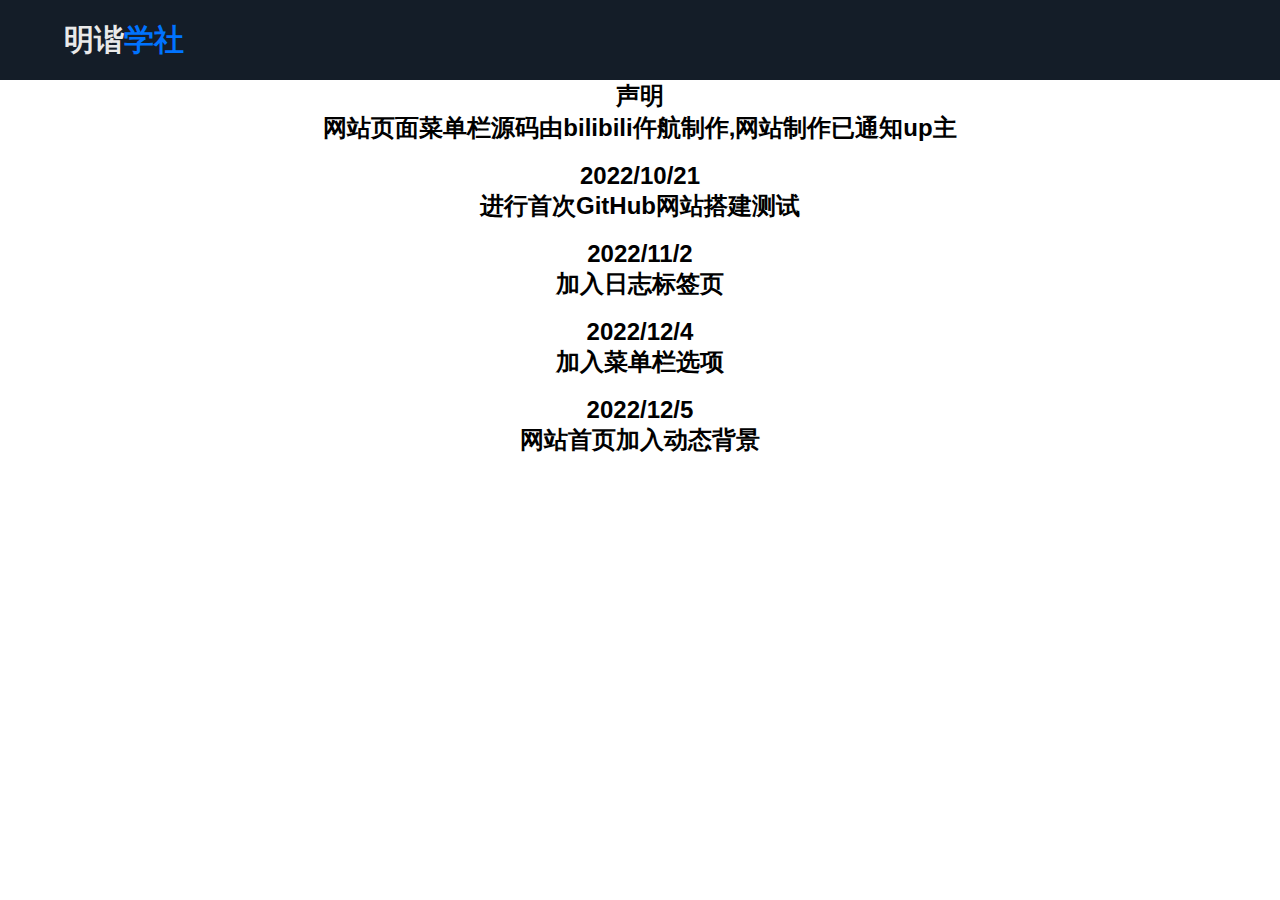
<file: about.html>
<!DOCTYPE html>
<html lang="zh">
<head>
    <meta charset="UTF-8">
    <meta http-equiv="X-UA-Compatible" content="IE=edge">
    <meta name="viewport" content="width=device-width, initial-scale=1.0">
    <title>日志</title>
    <!-- https://fontawesome.com/v5/search?s=solid%2Cbrands -->
    <link rel="stylesheet" href="https://cdnjs.cloudflare.com/ajax/libs/font-awesome/5.15.1/css/all.min.css"/>
    <link rel="stylesheet" href="style.css">
</head>
<body>
    <div class="menu-bar">
        <h1 class="logo">明谐<span>学社</span></h1>
    </div> 
<div>
    <h2 align="center">声明<br>网站页面菜单栏源码由bilibili仵航制作,网站制作已通知up主</h2><br>

    <h2 align="center">2022/10/21</h2>

    <h2 align="center">进行首次GitHub网站搭建测试</h2><br>

    <h2 align="center">2022/11/2</h2>

    <h2 align="center">加入日志标签页</h2><br>

    <h2 align="center">2022/12/4</h2>

    <h2 align="center">加入菜单栏选项</h2><br>
                               
    <h2 align="center">2022/12/5</h2>

    <h2 align="center">网站首页加入动态背景</h2>




</div>
</body>
</html>
</file>
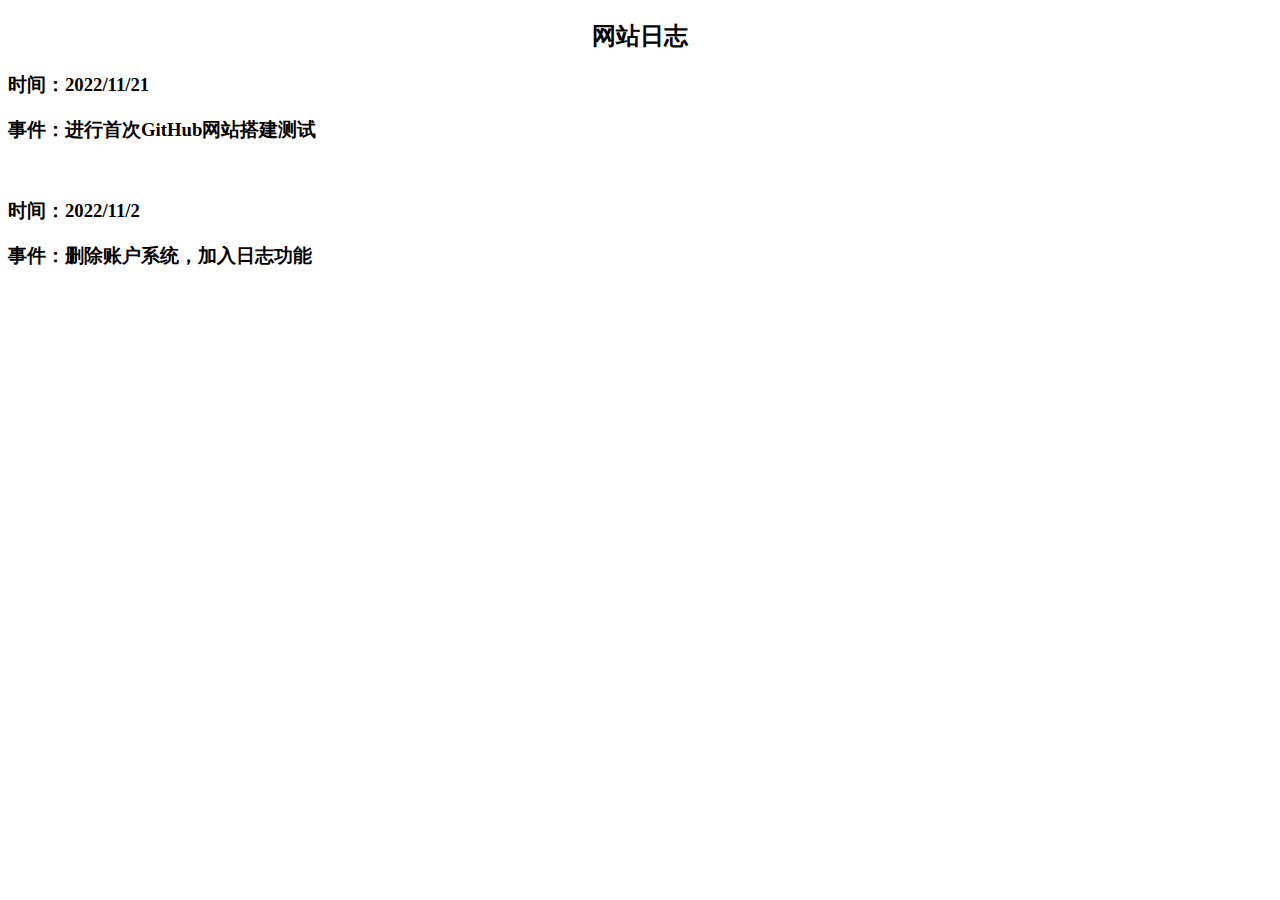
<file: log.html>
<!DOCTYPE html>

<html>

  <title>日志</title>

  <h2 align="center">网站日志<h2>

  <body>

    <h3 align="left">时间：2022/11/21</h3>

  <h3 align="left">事件：进行首次GitHub网站搭建测试</h3><br>

    <h3 align="left">时间：2022/11/2</h3>

  <h3 align="left">事件：删除账户系统，加入日志功能</h3>

  </body>

</html>
</file>
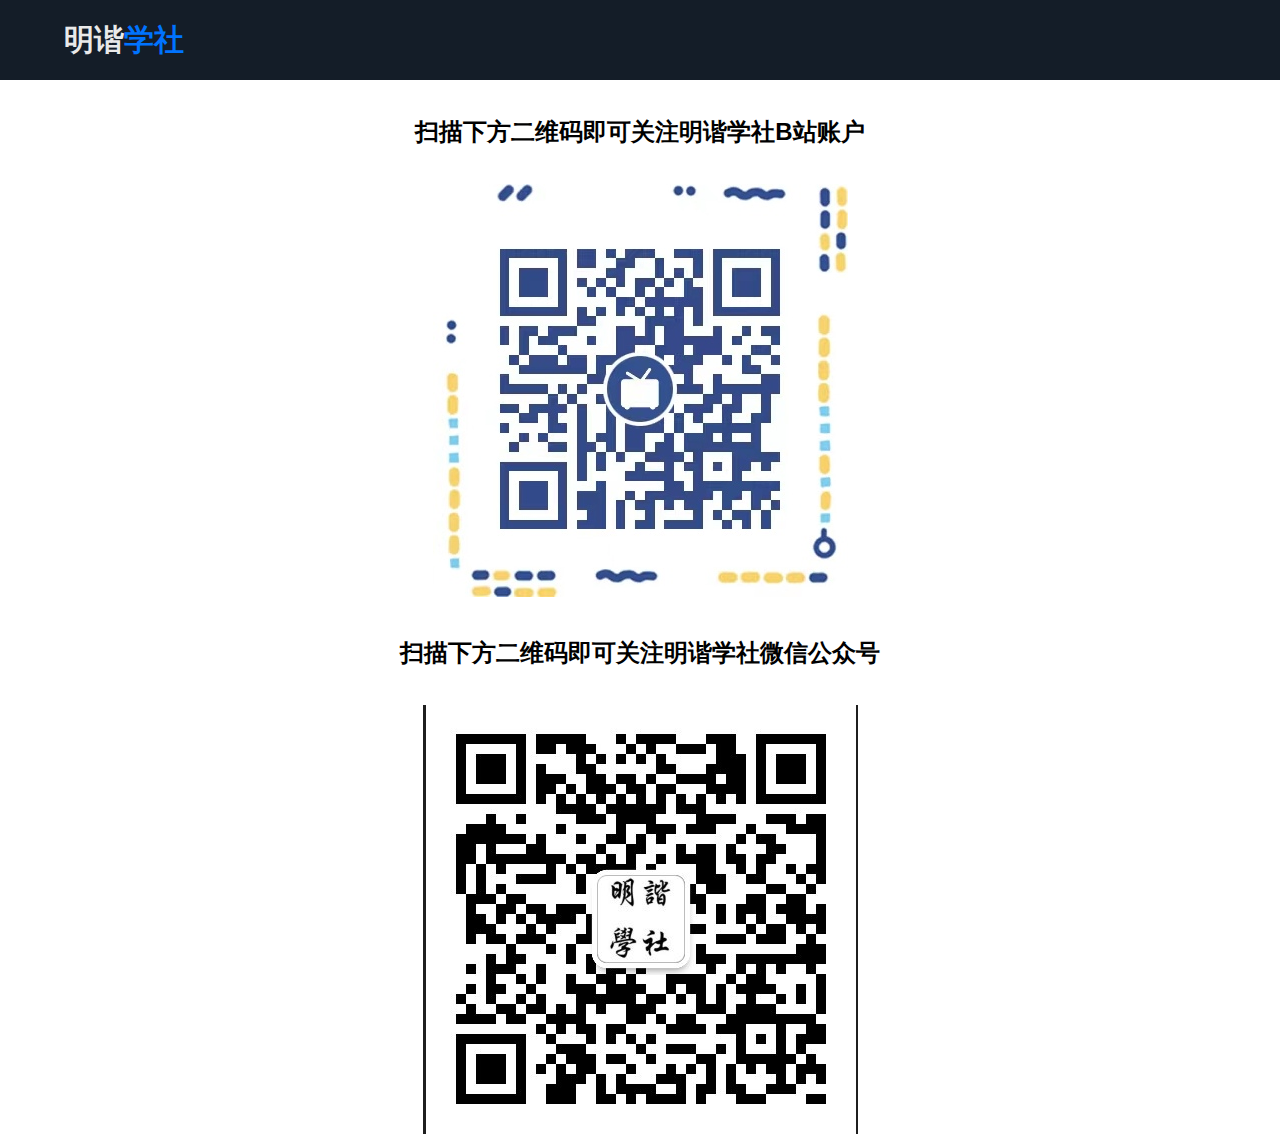
<file: official accounts.html>
<!DOCTYPE html>
<html lang="zh">
<head>
    <meta charset="UTF-8">
    <meta http-equiv="X-UA-Compatible" content="IE=edge">
    <meta name="viewport" content="width=device-width, initial-scale=1.0">
    <title>明谐学社B站账户</title>
    <!-- https://fontawesome.com/v5/search?s=solid%2Cbrands -->
    <link rel="stylesheet" href="https://cdnjs.cloudflare.com/ajax/libs/font-awesome/5.15.1/css/all.min.css"/>
    <link rel="stylesheet" href="style.css">
</head>
<body>
    <div class="menu-bar">
        <h1 class="logo">明谐<span>学社</span></h1>
    </div> 
<div>
    <br></br>
    <h2 align="center">扫描下方二维码即可关注明谐学社B站账户</h2>
    <br></br>
    <p style="text-align: center;">
        <img src="code.jpg" alt="official accounts">
    </p>   
    <br></br>
    <h2 align="center">扫描下方二维码即可关注明谐学社微信公众号</h2>
    <br></br>
    <p style="text-align: center;">
        <img src="weixin.jpg" alt="official accounts">
    </p>   
</div>
</body>
</html>
</file>
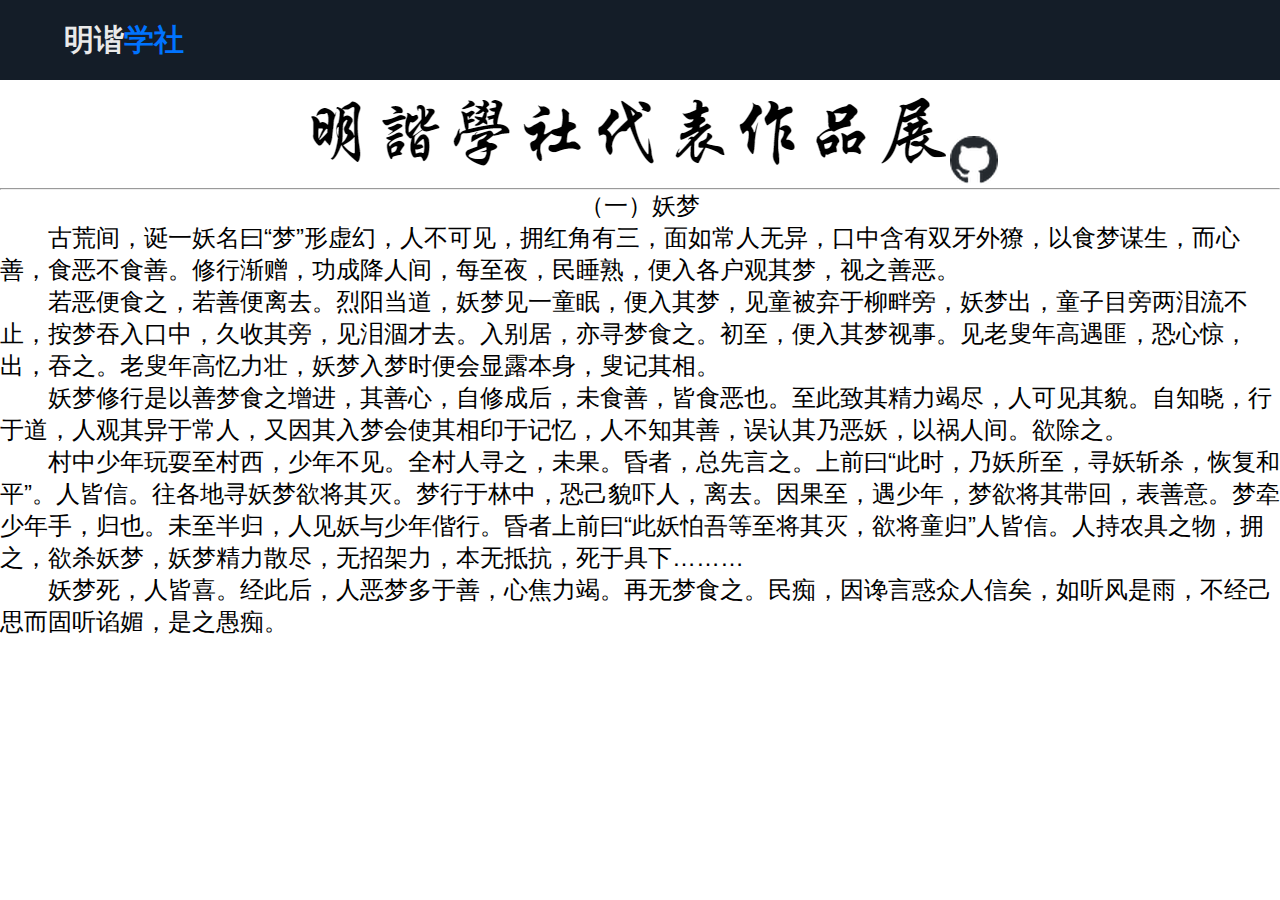
<file: opus.html>
<!DOCTYPE html>
<html lang="zh">
<head>
    <meta charset="UTF-8">
    <meta http-equiv="X-UA-Compatible" content="IE=edge">
    <meta name="viewport" content="width=device-width, initial-scale=1.0">
    <title>学社文学</title>
    <!-- https://fontawesome.com/v5/search?s=solid%2Cbrands -->
    <link rel="stylesheet" href="https://cdnjs.cloudflare.com/ajax/libs/font-awesome/5.15.1/css/all.min.css"/>
    <link rel="stylesheet" href="style.css">
</head>
<body>
    <div class="menu-bar">
        <h1 class="logo">明谐<span>学社</span></h1>
    </div>
    <div>
        <p style="text-align: center;">
            <img src="txt1.jpg" alt="official accounts">
            <img src="github.jpg" alt="official accounts">
        </p>
        <hr>
        <p style="text-align: center;"><font size="5">（一）妖梦</font></p>
        <div style="text-indent:3em;"><font size="5">古荒间，诞一妖名曰“梦”形虚幻，人不可见，拥红角有三，面如常人无异，口中含有双牙外獠，以食梦谋生，而心善，食恶不食善。修行渐赠，功成降人间，每至夜，民睡熟，便入各户观其梦，视之善恶。</font></div>

        <div style="text-indent:3em;"><font size="5">若恶便食之，若善便离去。烈阳当道，妖梦见一童眠，便入其梦，见童被弃于柳畔旁，妖梦出，童子目旁两泪流不止，按梦吞入口中，久收其旁，见泪涸才去。入别居，亦寻梦食之。初至，便入其梦视事。见老叟年高遇匪，恐心惊，出，吞之。老叟年高忆力壮，妖梦入梦时便会显露本身，叟记其相。</font></div>
                
        <div style="text-indent:3em;"><font size="5">妖梦修行是以善梦食之增进，其善心，自修成后，未食善，皆食恶也。至此致其精力竭尽，人可见其貌。自知晓，行于道，人观其异于常人，又因其入梦会使其相印于记忆，人不知其善，误认其乃恶妖，以祸人间。欲除之。</font></div>
                
        <div style="text-indent:3em;"><font size="5">村中少年玩耍至村西，少年不见。全村人寻之，未果。昏者，总先言之。上前曰“此时，乃妖所至，寻妖斩杀，恢复和平”。人皆信。往各地寻妖梦欲将其灭。梦行于林中，恐己貌吓人，离去。因果至，遇少年，梦欲将其带回，表善意。梦牵少年手，归也。未至半归，人见妖与少年偕行。昏者上前曰“此妖怕吾等至将其灭，欲将童归”人皆信。人持农具之物，拥之，欲杀妖梦，妖梦精力散尽，无招架力，本无抵抗，死于具下………</font></div>
                
        <div style="text-indent:3em;"><font size="5">妖梦死，人皆喜。经此后，人恶梦多于善，心焦力竭。再无梦食之。民痴，因谗言惑众人信矣，如听风是雨，不经己思而固听谄媚，是之愚痴。</font></div>  
    </div>
</body>
</html>
</file>
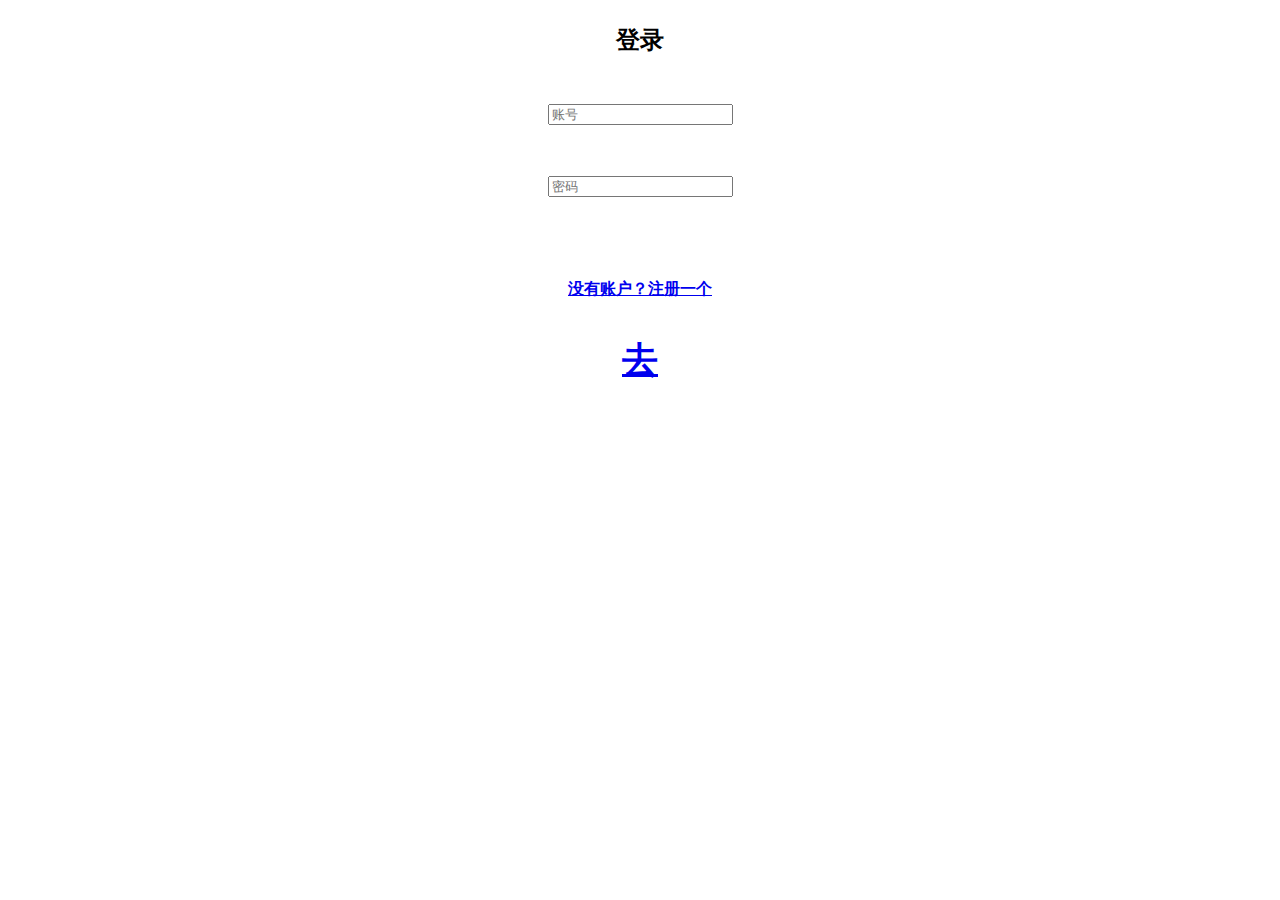
<file: sign_in.html>
<!DOCTYPE html>
<html lang="en">

<head>
    <meta charset="UTF-8">
    <meta http-equiv="X-UA-Compatible" content="IE=edge">
    <meta name="viewport" content="width=device-width, initial-scale=1.0">
    <title>登录</title>
    <style>
    </style>
</head>
<body>
    <h2 align="center"><div class="login">
        <div class="box">
            <p class="table">登录</p>
  
           <h2 align="center"><input type="text" placeholder="账号">
           <h2 align="center"><input type="password" placeholder="密码">
           <font size="3"><h2 align="center"><a href="sign_up.html" class="go" target="_blank">没有账户？注册一个</a></font>
           <font size="5"><h2 align="center"><a href="index.html" class="go" target="_blank">去</a>
        </div>
    </div>
</body>
</html>
</file>
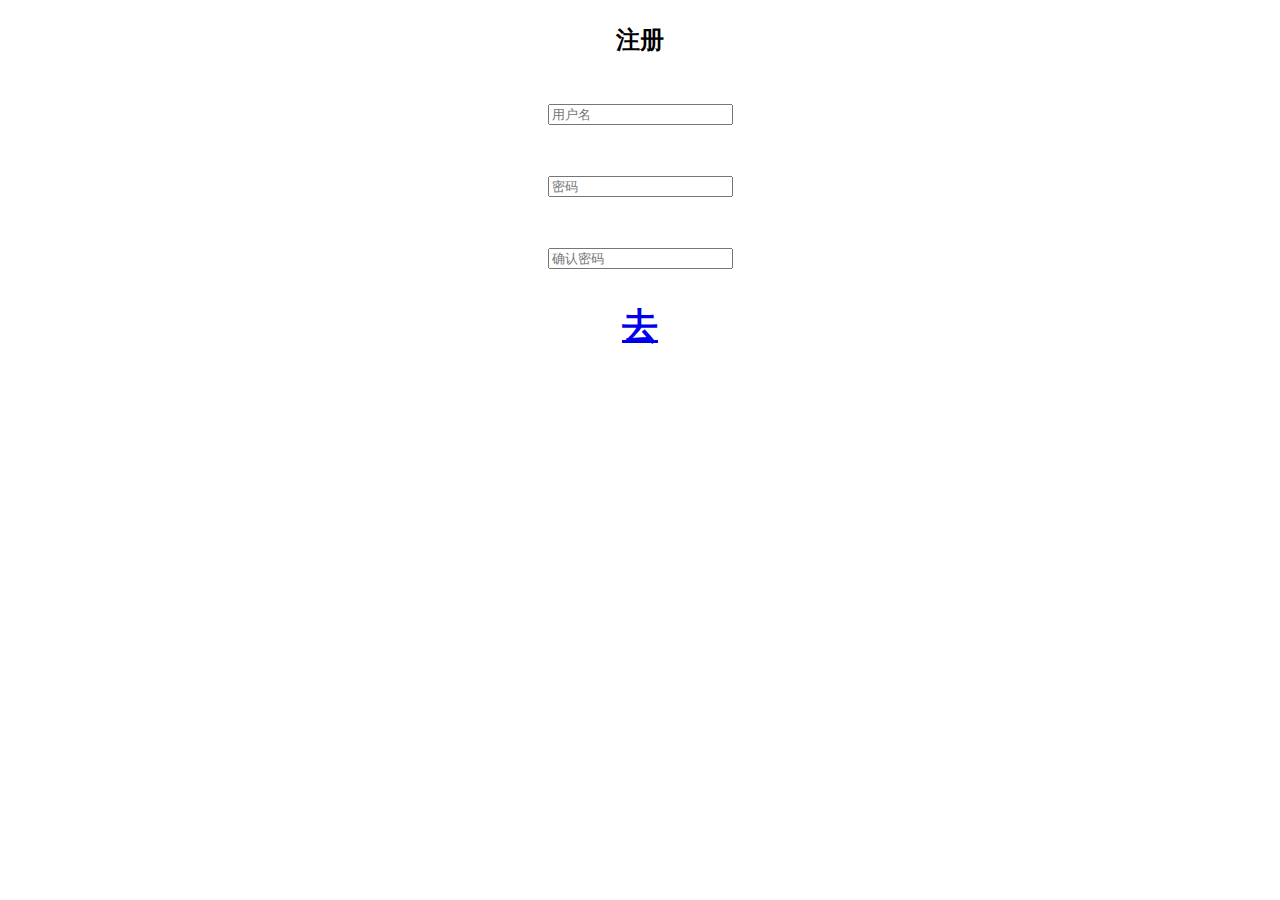
<file: sign_up.html>
<!DOCTYPE html>
<html lang="en">

<head>
    <meta charset="UTF-8">
    <meta http-equiv="X-UA-Compatible" content="IE=edge">
    <meta name="viewport" content="width=device-width, initial-scale=1.0">
    <title>注册</title>
    <style>
    </style>
</head>
<body>
    <h2 align="center"><div class="login">
        <div class="box">
            <p class="table">注册</p>
  
           <h2 align="center"><input type="text" placeholder="用户名">
           <h2 align="center"><input type="password" placeholder="密码">
           <h2 align="center"><input type="password" placeholder="确认密码">
           <h2 align="center"><a href="index.html" class="go" target="_blank">去</a>
        </div>
    </div>
</body>
</html>
</file>
<file: style.css>
:root {
    --color-primary: #0073ff;
    --color-white: #e9e9e9;
    --color-black: #141d28;
    --color-black-1: #212b38;
  }
  
  * {
    margin: 0;
    padding: 0;
    box-sizing: border-box;
  }
  
  body {
    font-family: sans-serif;
    /* background-color:#FAF0E5 ; */
  }
  
  .logo {
    color: var(--color-white);
    font-size: 30px;
  }
  
  .logo span {
    color: var(--color-primary);
  }
  
  .menu-bar {
    background-color: var(--color-black);
    height: 80px;
    width: 100%;
    display: flex;
    justify-content: space-between;
    align-items: center;
    padding: 0 5%;
  
    position: relative;
  }
  
  .menu-bar ul {
    list-style: none;
    display: flex;
  }
  
  .menu-bar ul li {
    /* width: 120px; */
    padding: 10px 30px;
    /* text-align: center; */
  
    position: relative;
  }
  
  .menu-bar ul li a {
    font-size: 20px;
    color: var(--color-white);
    text-decoration: none;
  
    transition: all 0.3s;
  }
  
  .menu-bar ul li a:hover {
    color: var(--color-primary);
  }
  
  .fas {
    float: right;
    margin-left: 10px;
    padding-top: 3px;
  }
  
  /* dropdown menu style */
  .dropdown-menu {
    display: none;
  }
  
  .menu-bar ul li:hover .dropdown-menu {
    display: block;
    position: absolute;
    left: 0;
    top: 100%;
    background-color: var(--color-black);
  }
  
  .menu-bar ul li:hover .dropdown-menu ul {
    display: block;
    margin: 10px;
  }
  
  .menu-bar ul li:hover .dropdown-menu ul li {
    width: 150px;
    padding: 10px;
  }
  
  .dropdown-menu-1 {
    display: none;
  }
  
  .dropdown-menu ul li:hover .dropdown-menu-1 {
    display: block;
    position: absolute;
    left: 150px;
    top: 0;
    background-color: var(--color-black);
  }
  
  .hero {
    height: calc(100vh - 80px);
    background: url(./1123.webp) no-repeat;
    background-position: center;
  }
  .bjimg {
    position: fixed;
    top: 0;
    left: 0;
    width: 100%;
    height: 100%;
    z-index: -10;
    object-fit: cover;
   
  }
</file>
